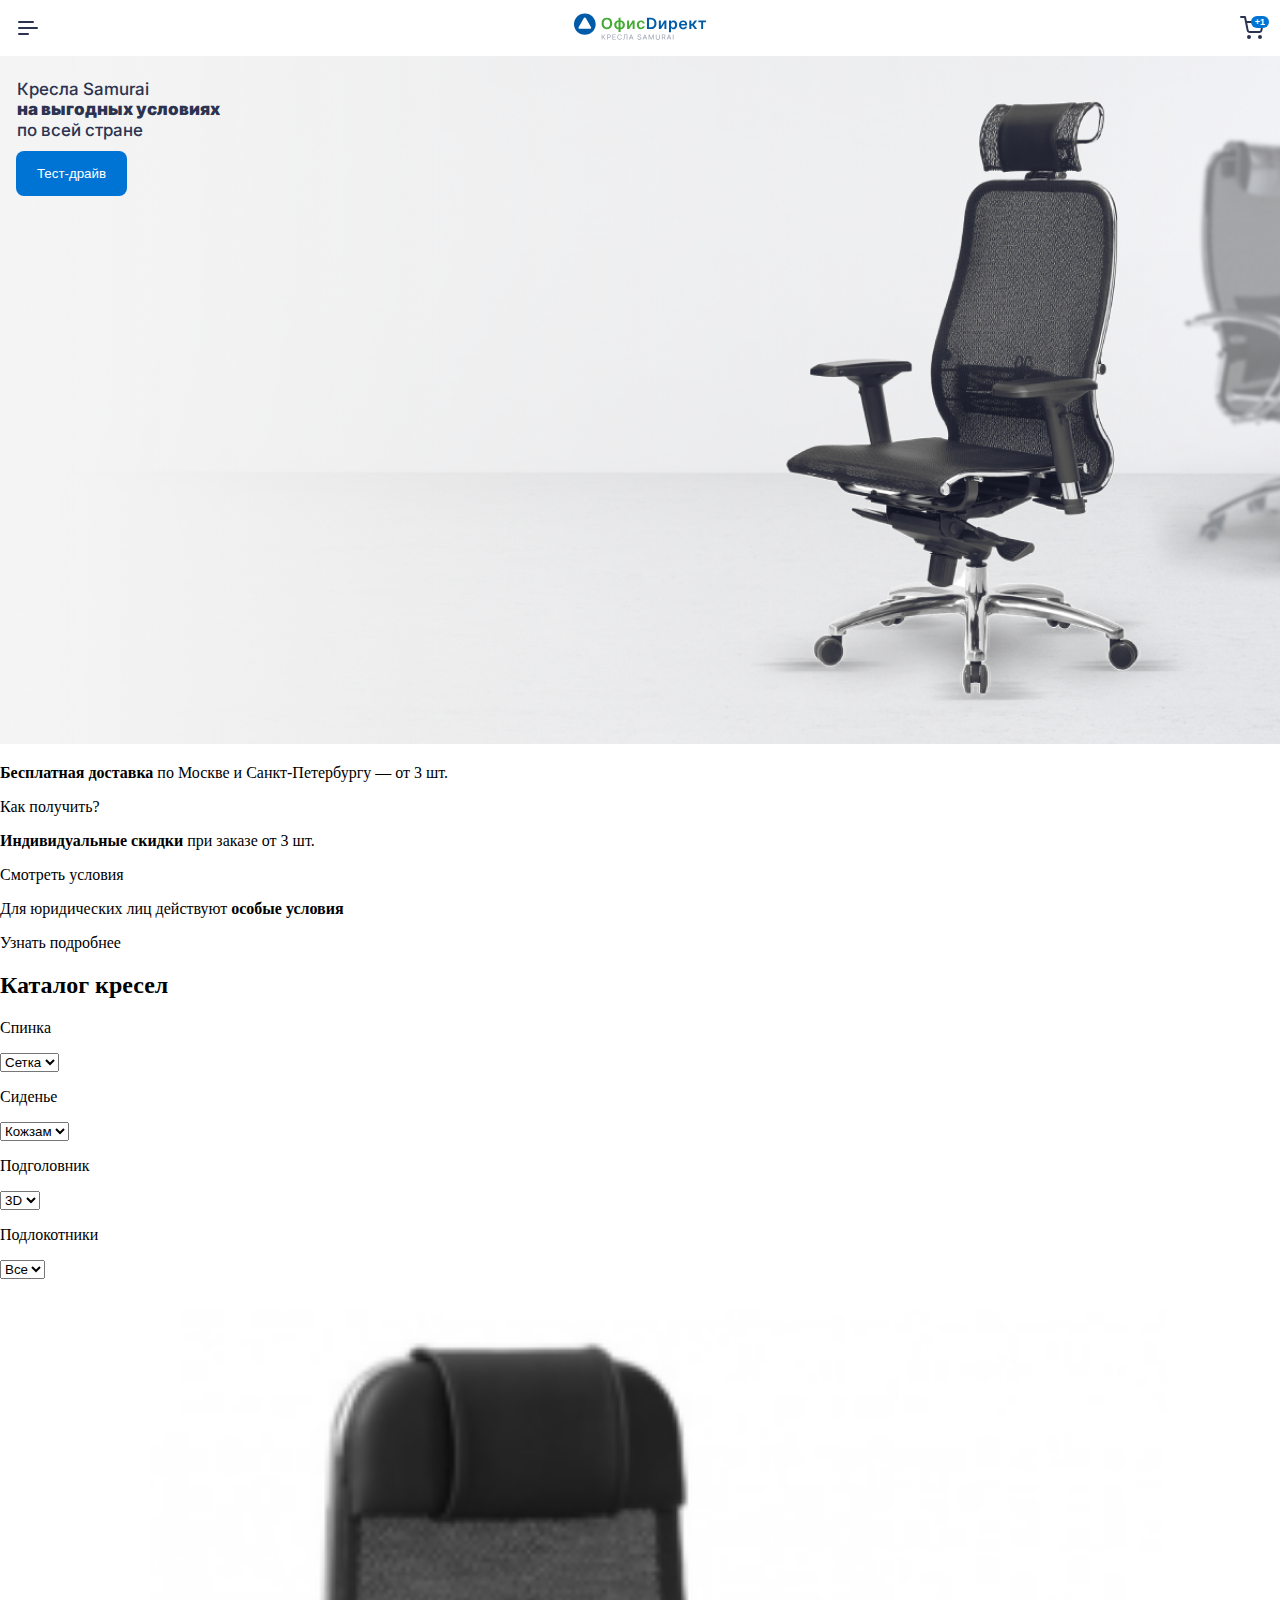
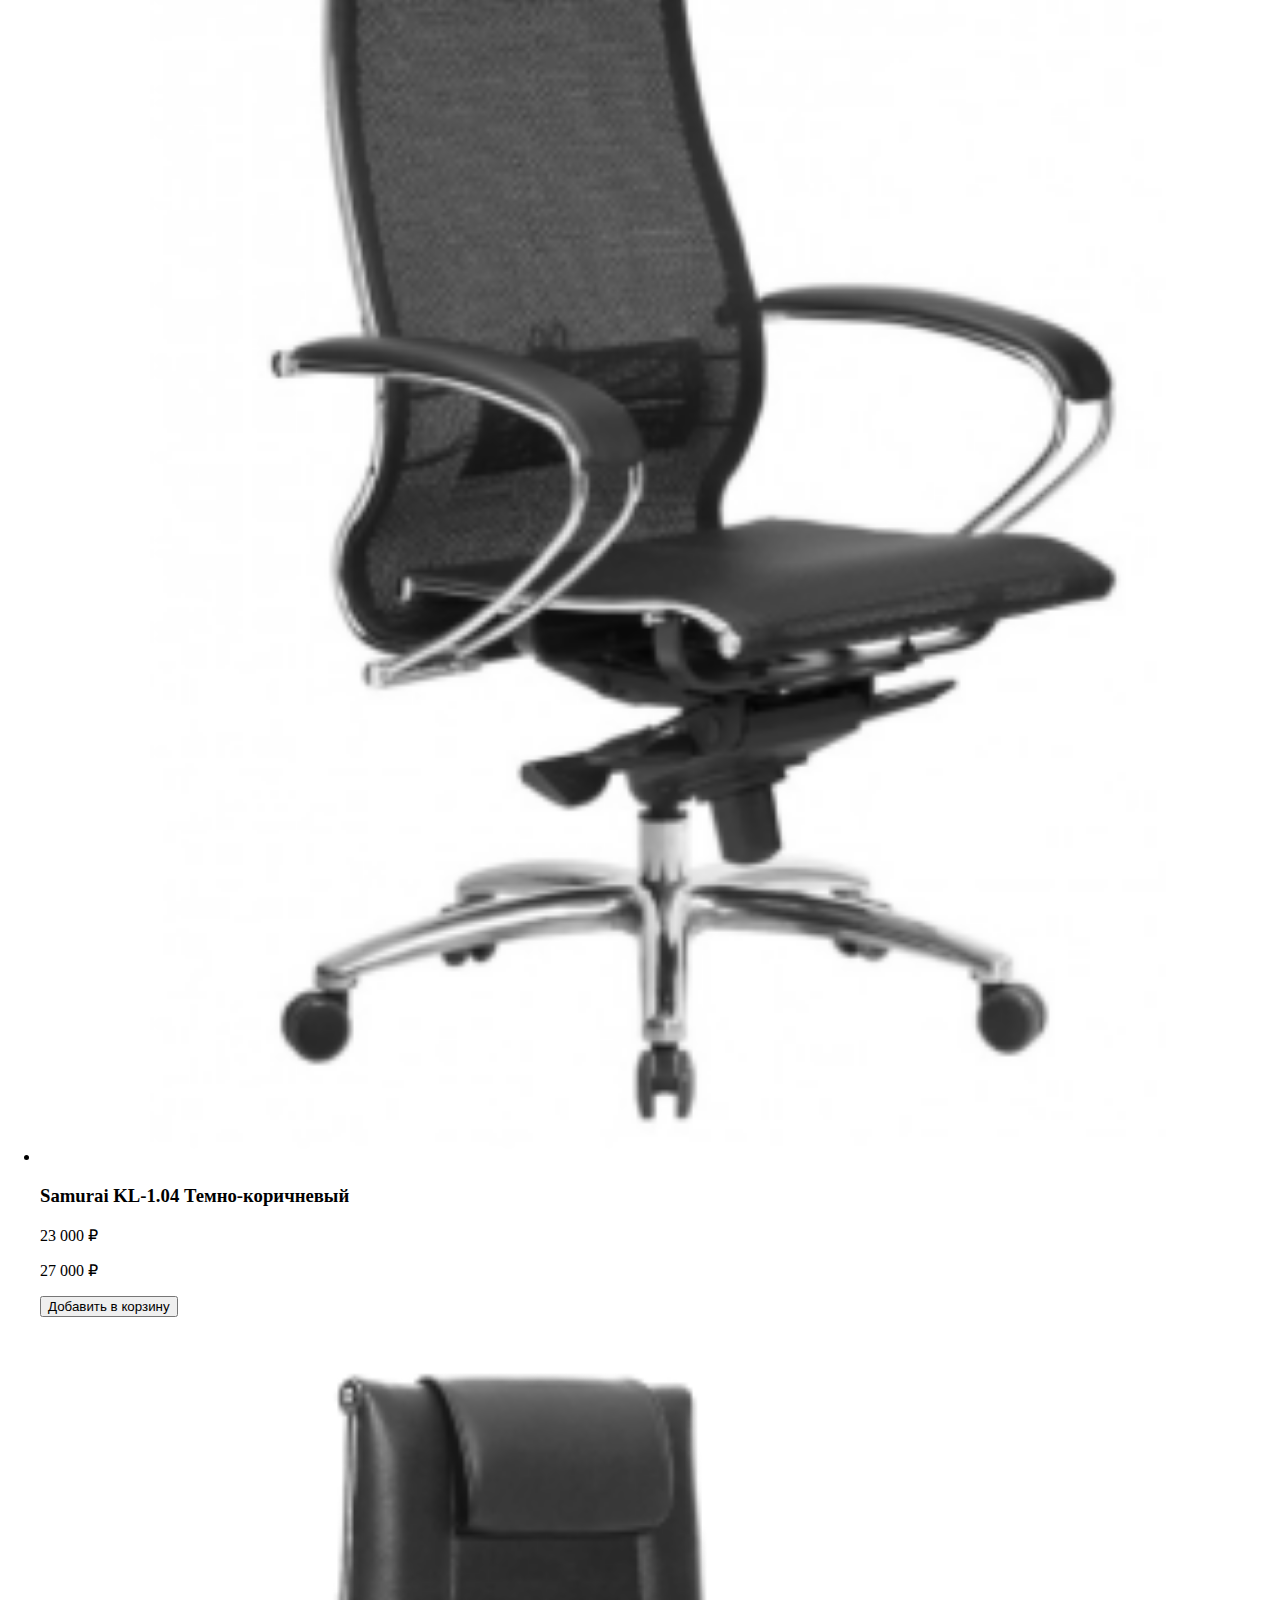
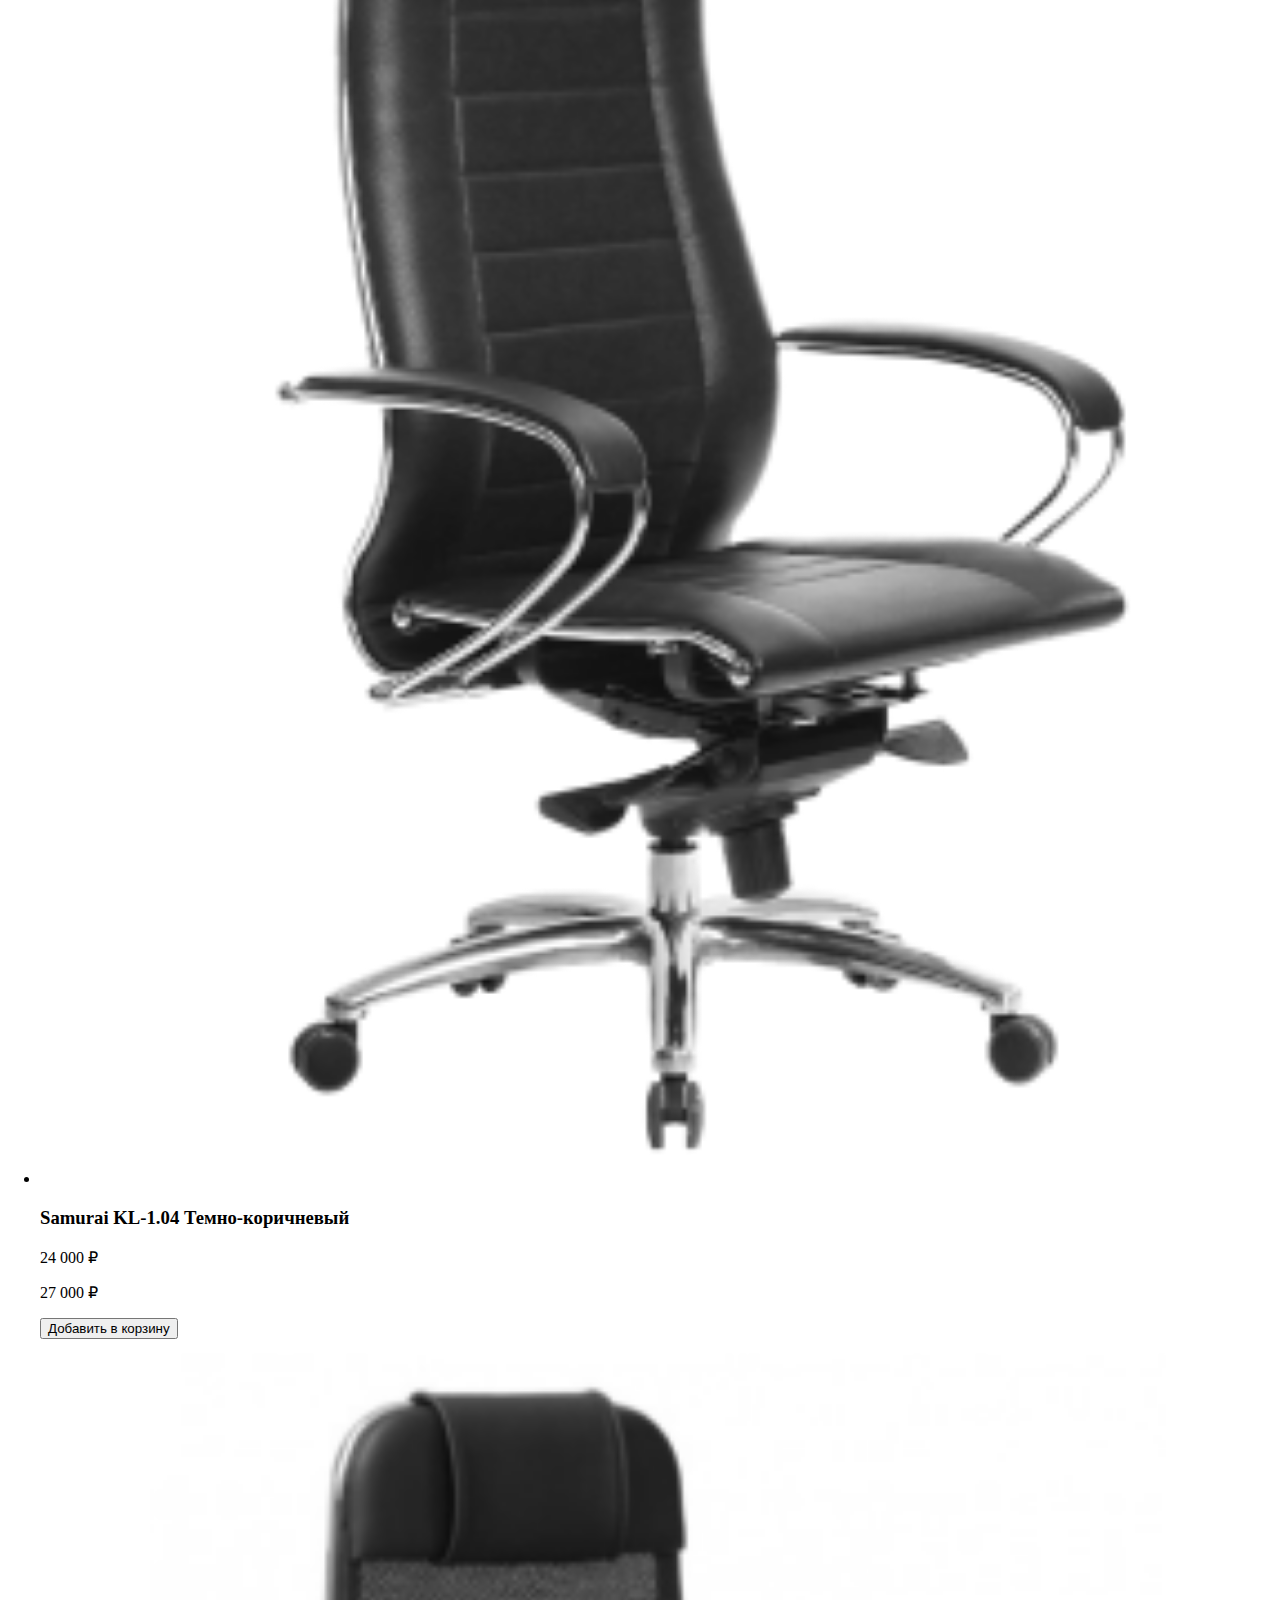
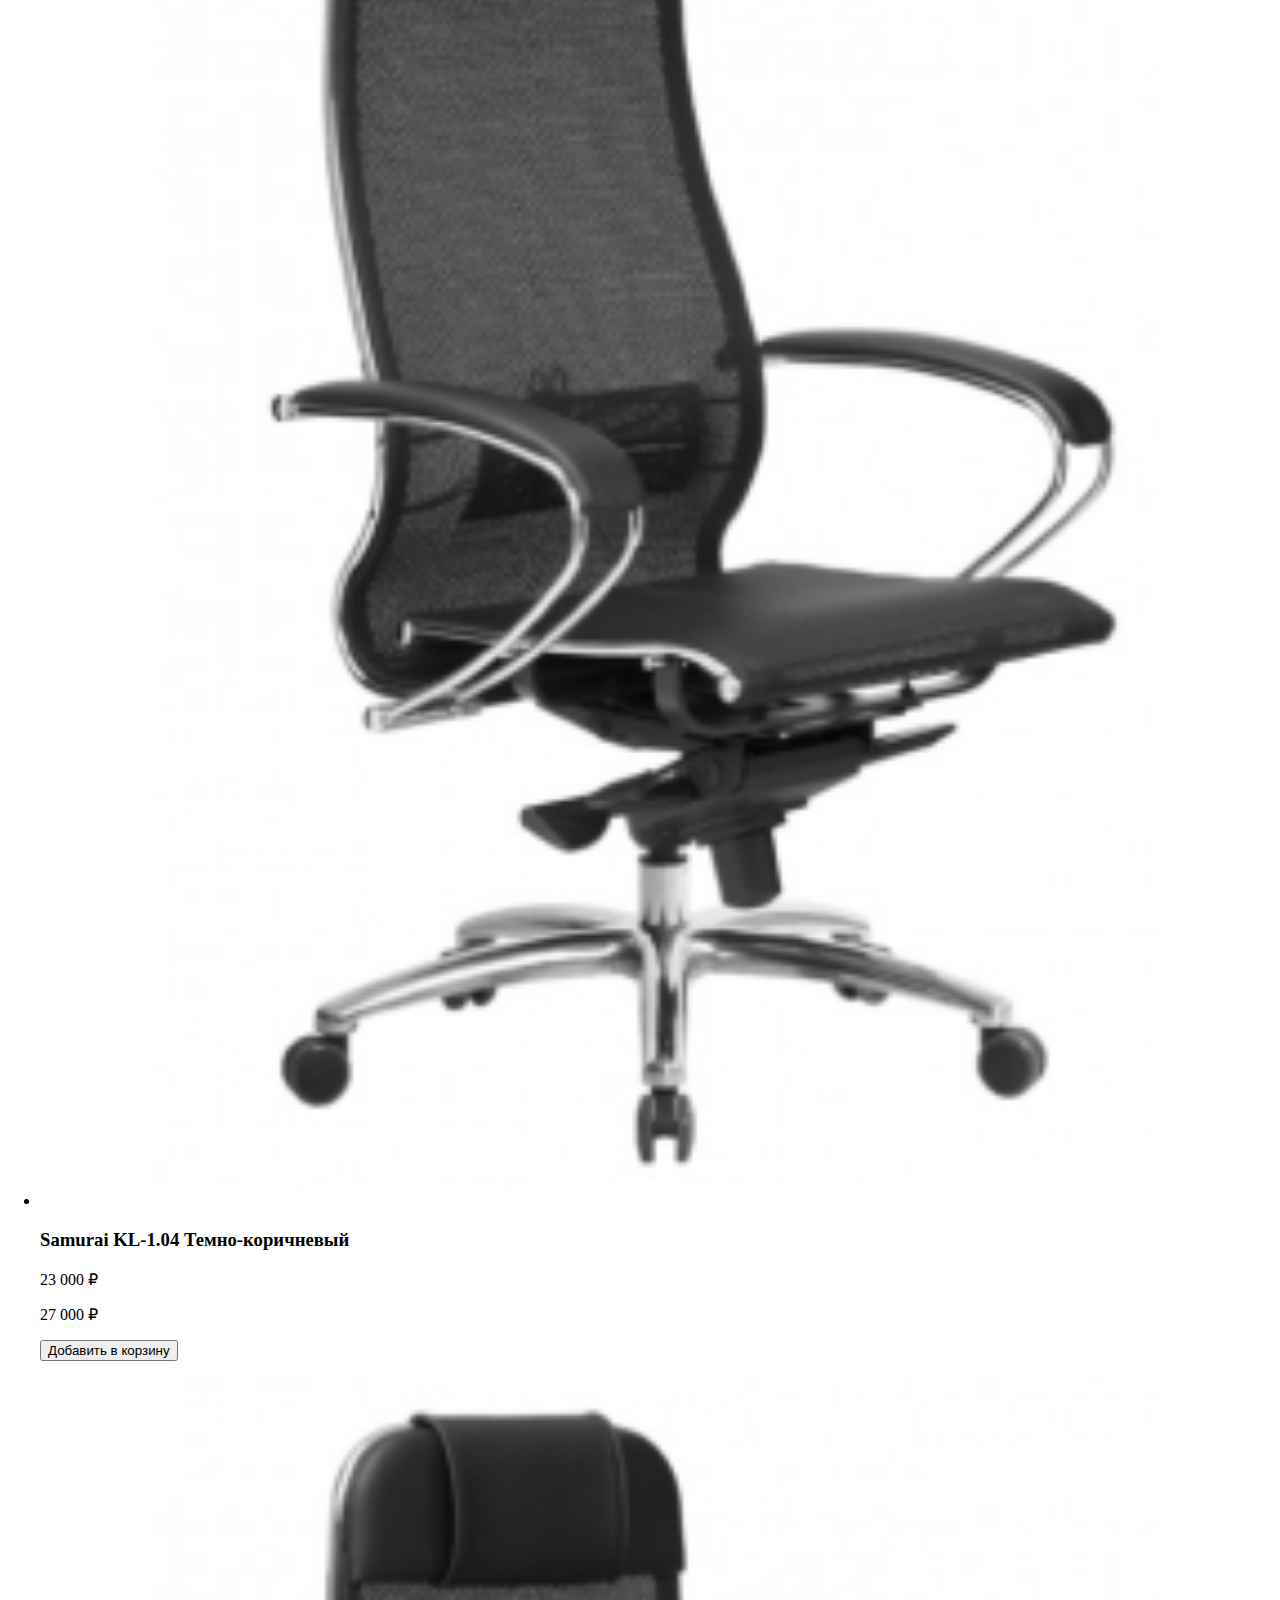
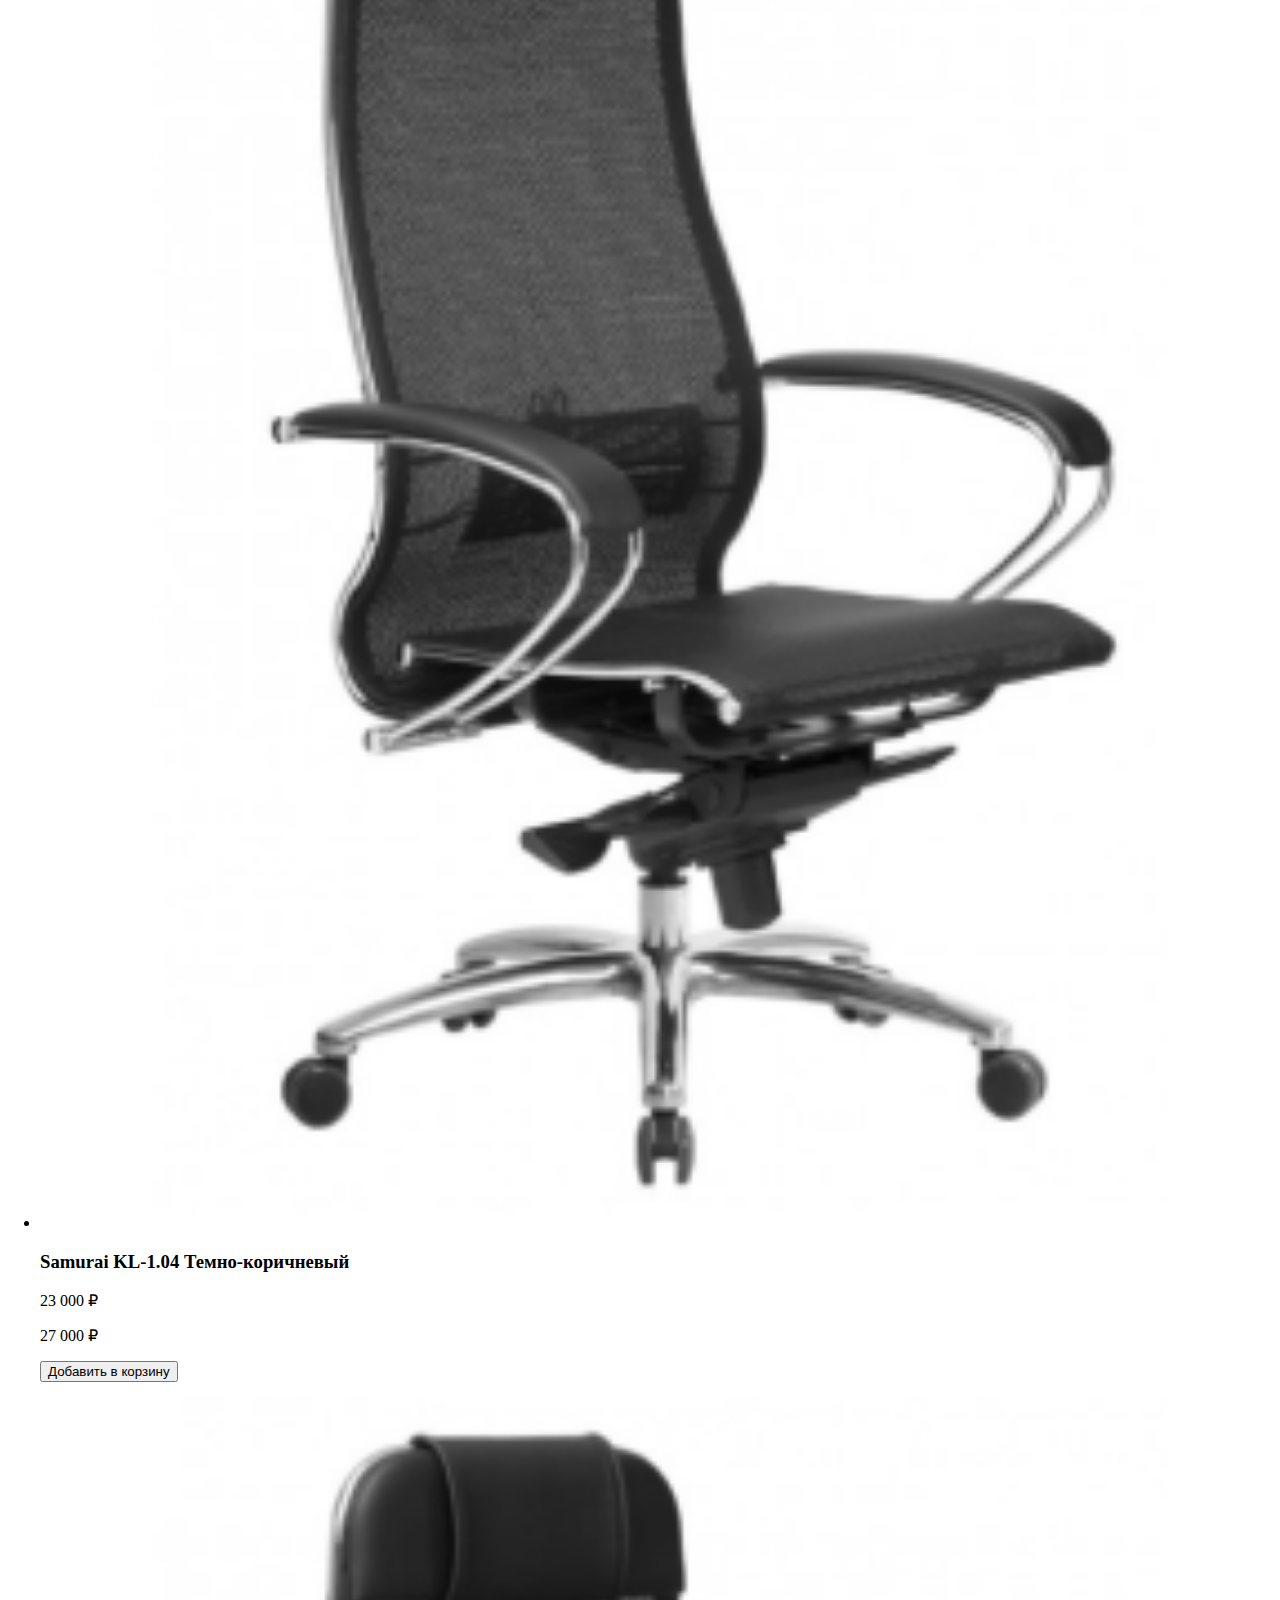
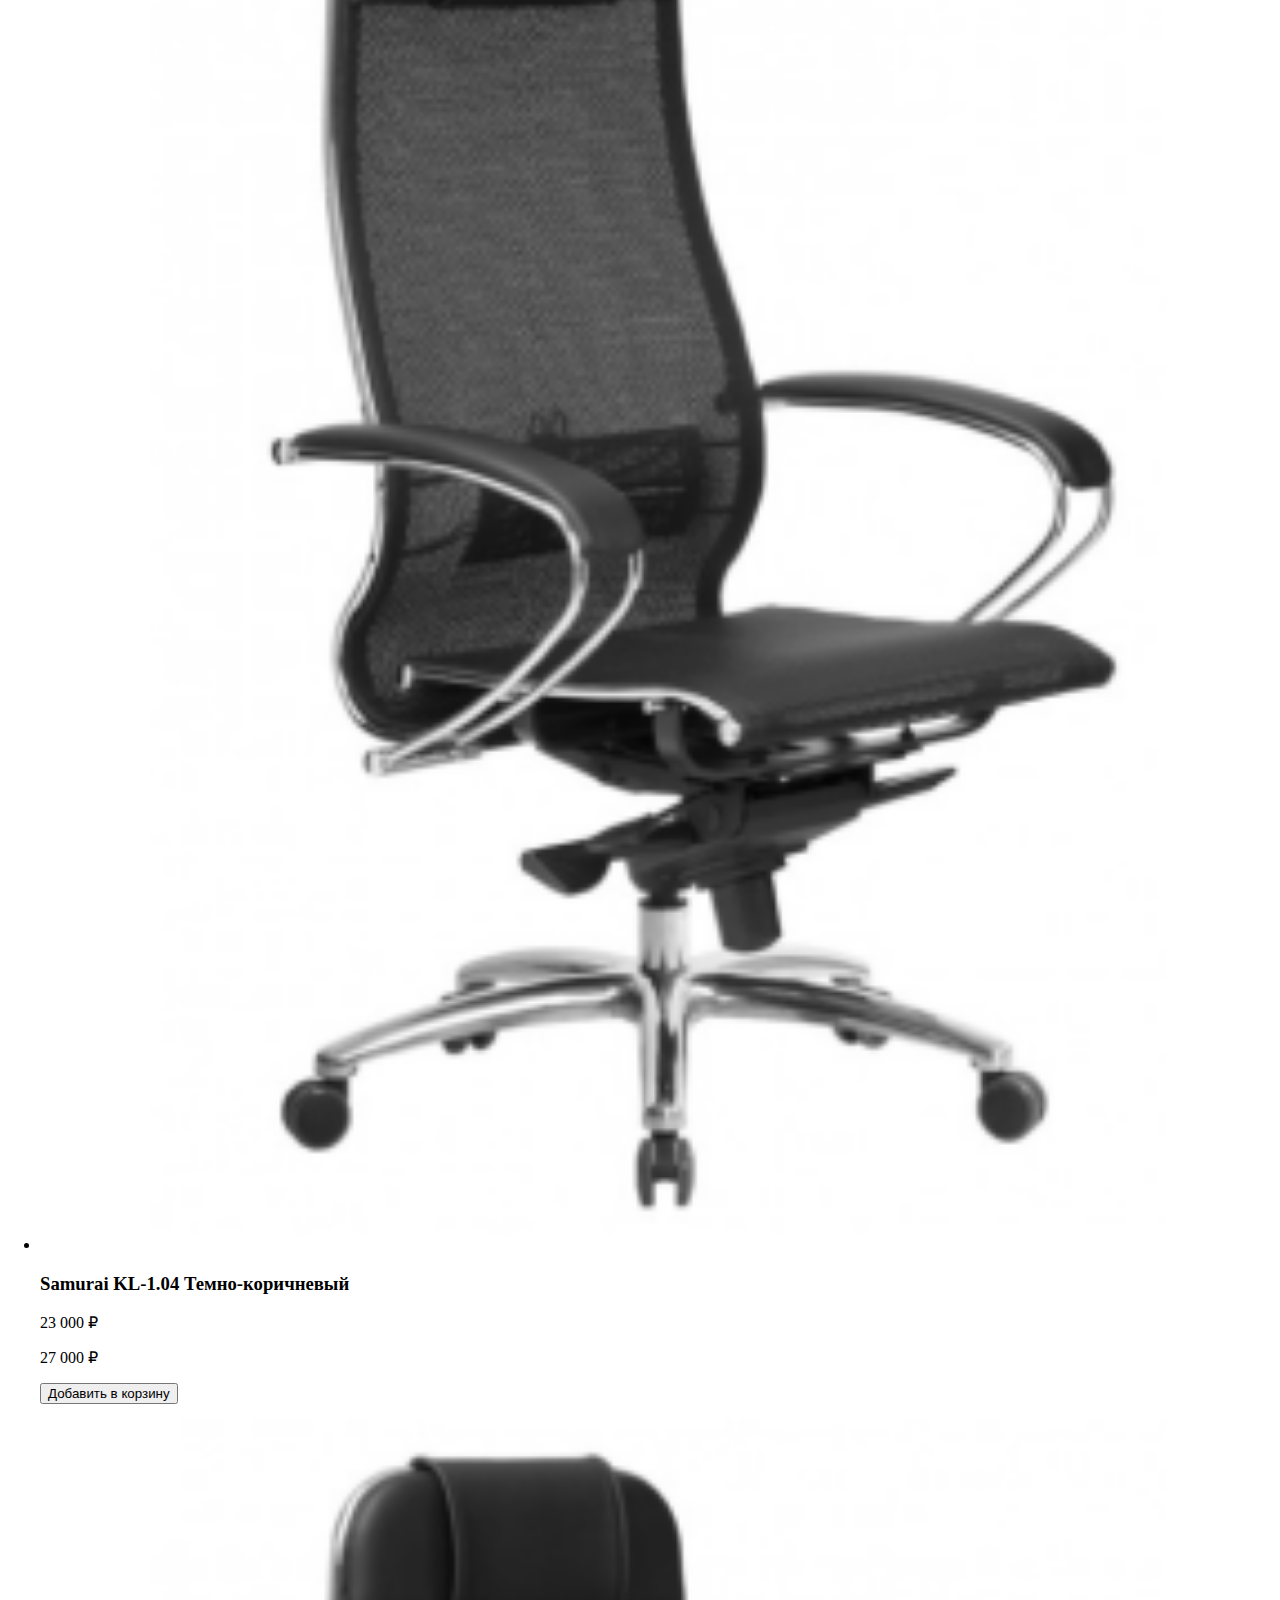
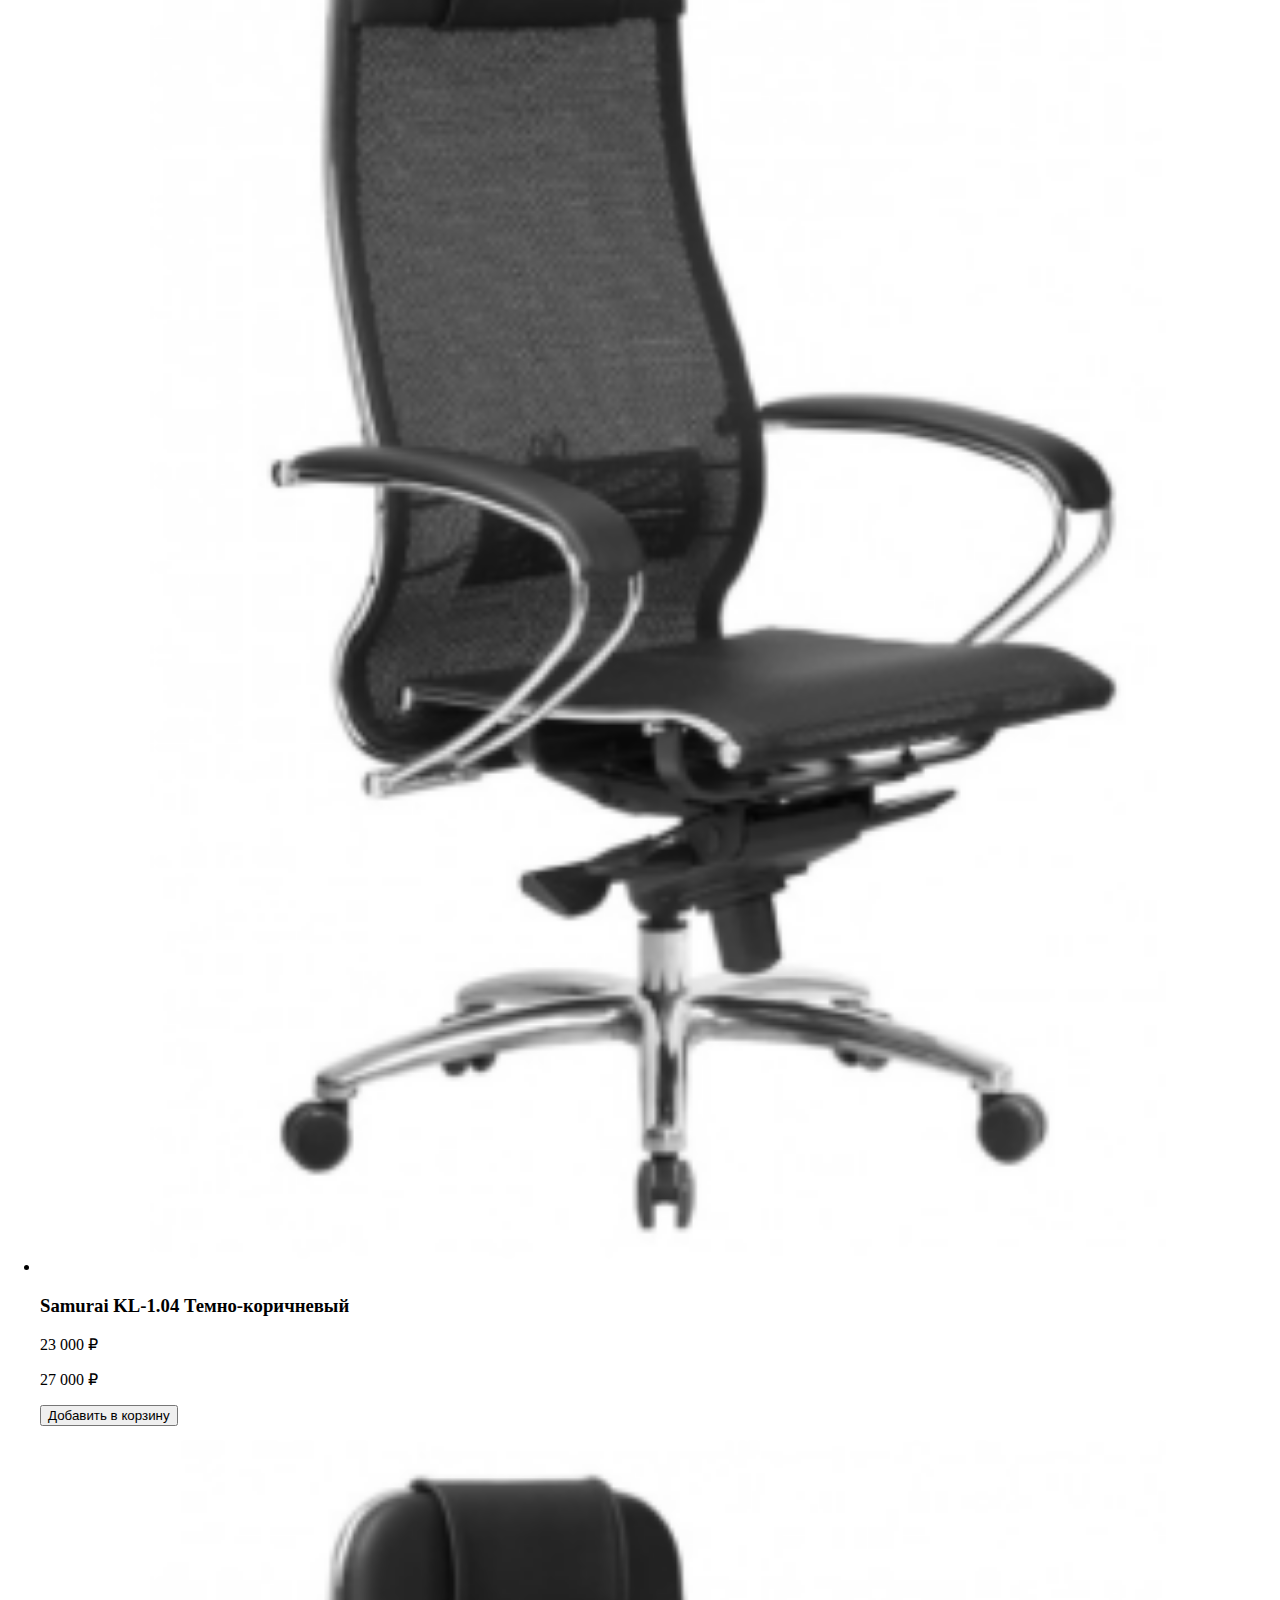
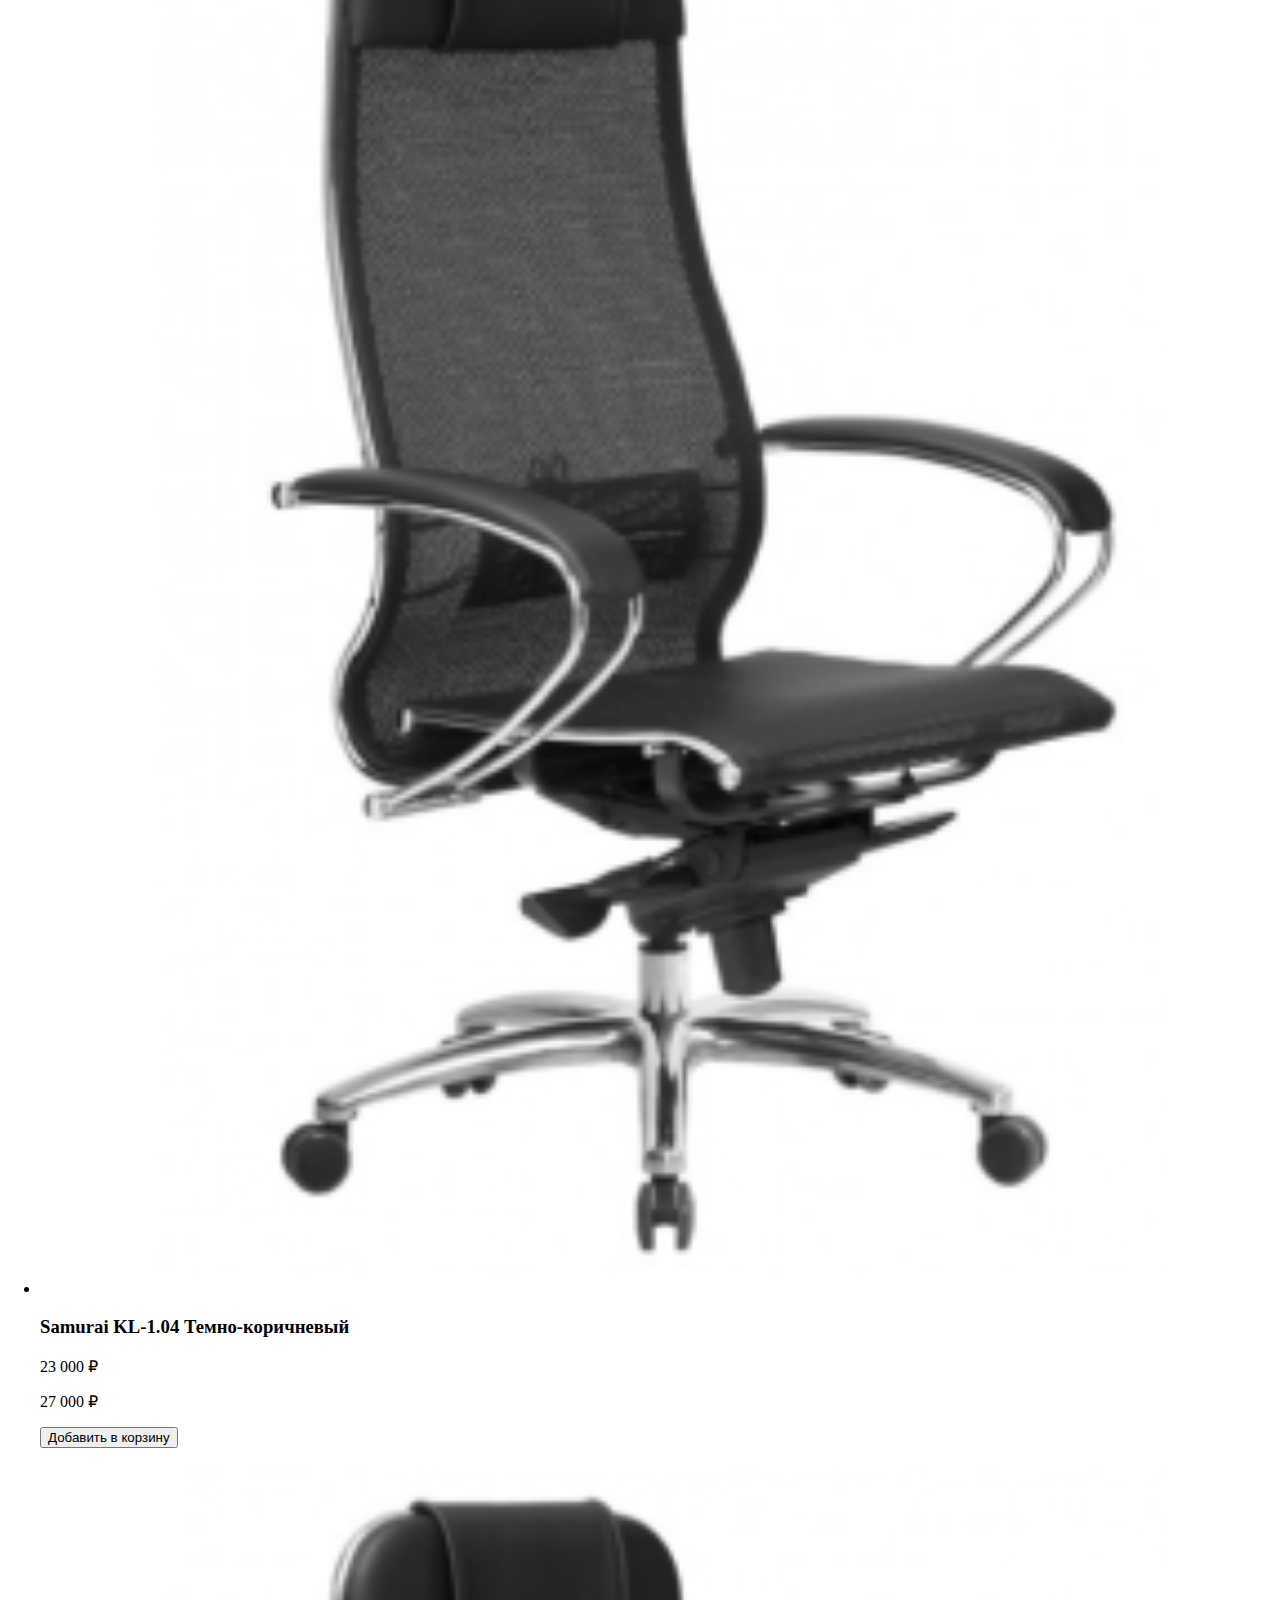
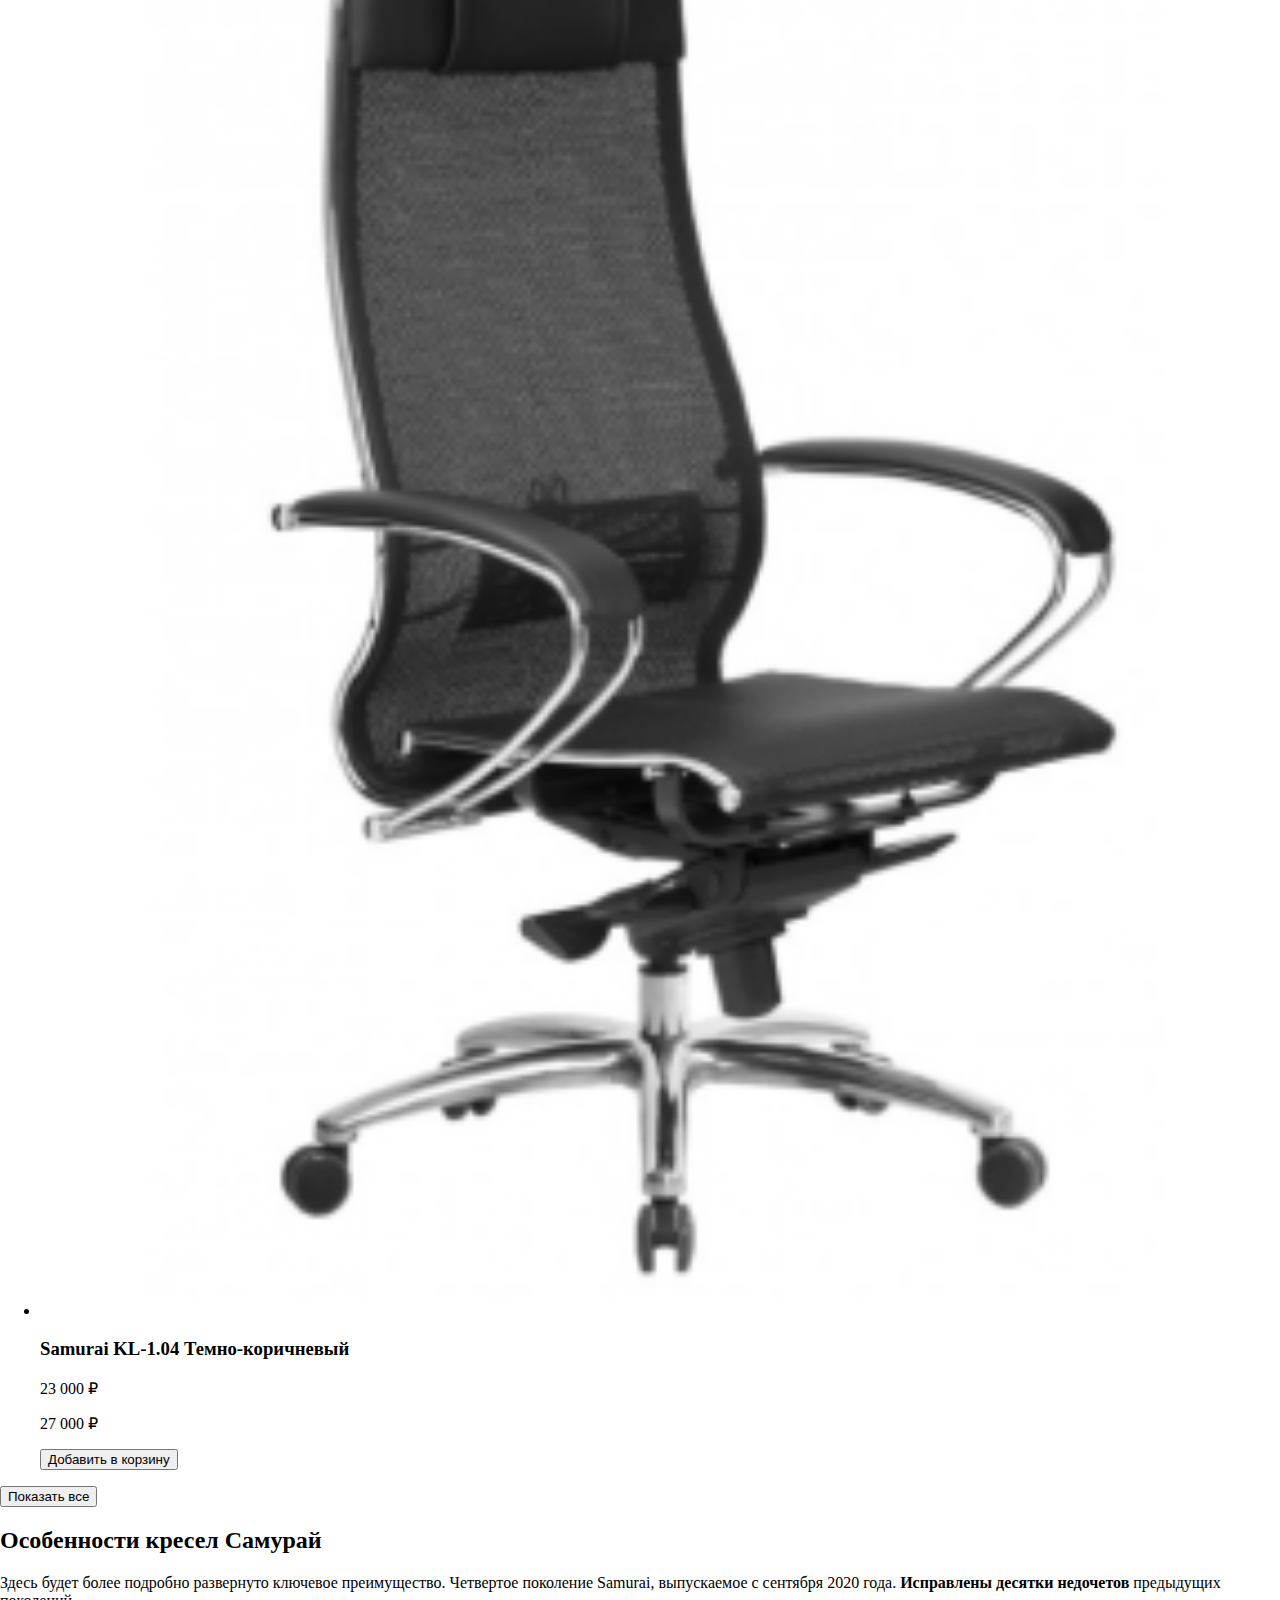
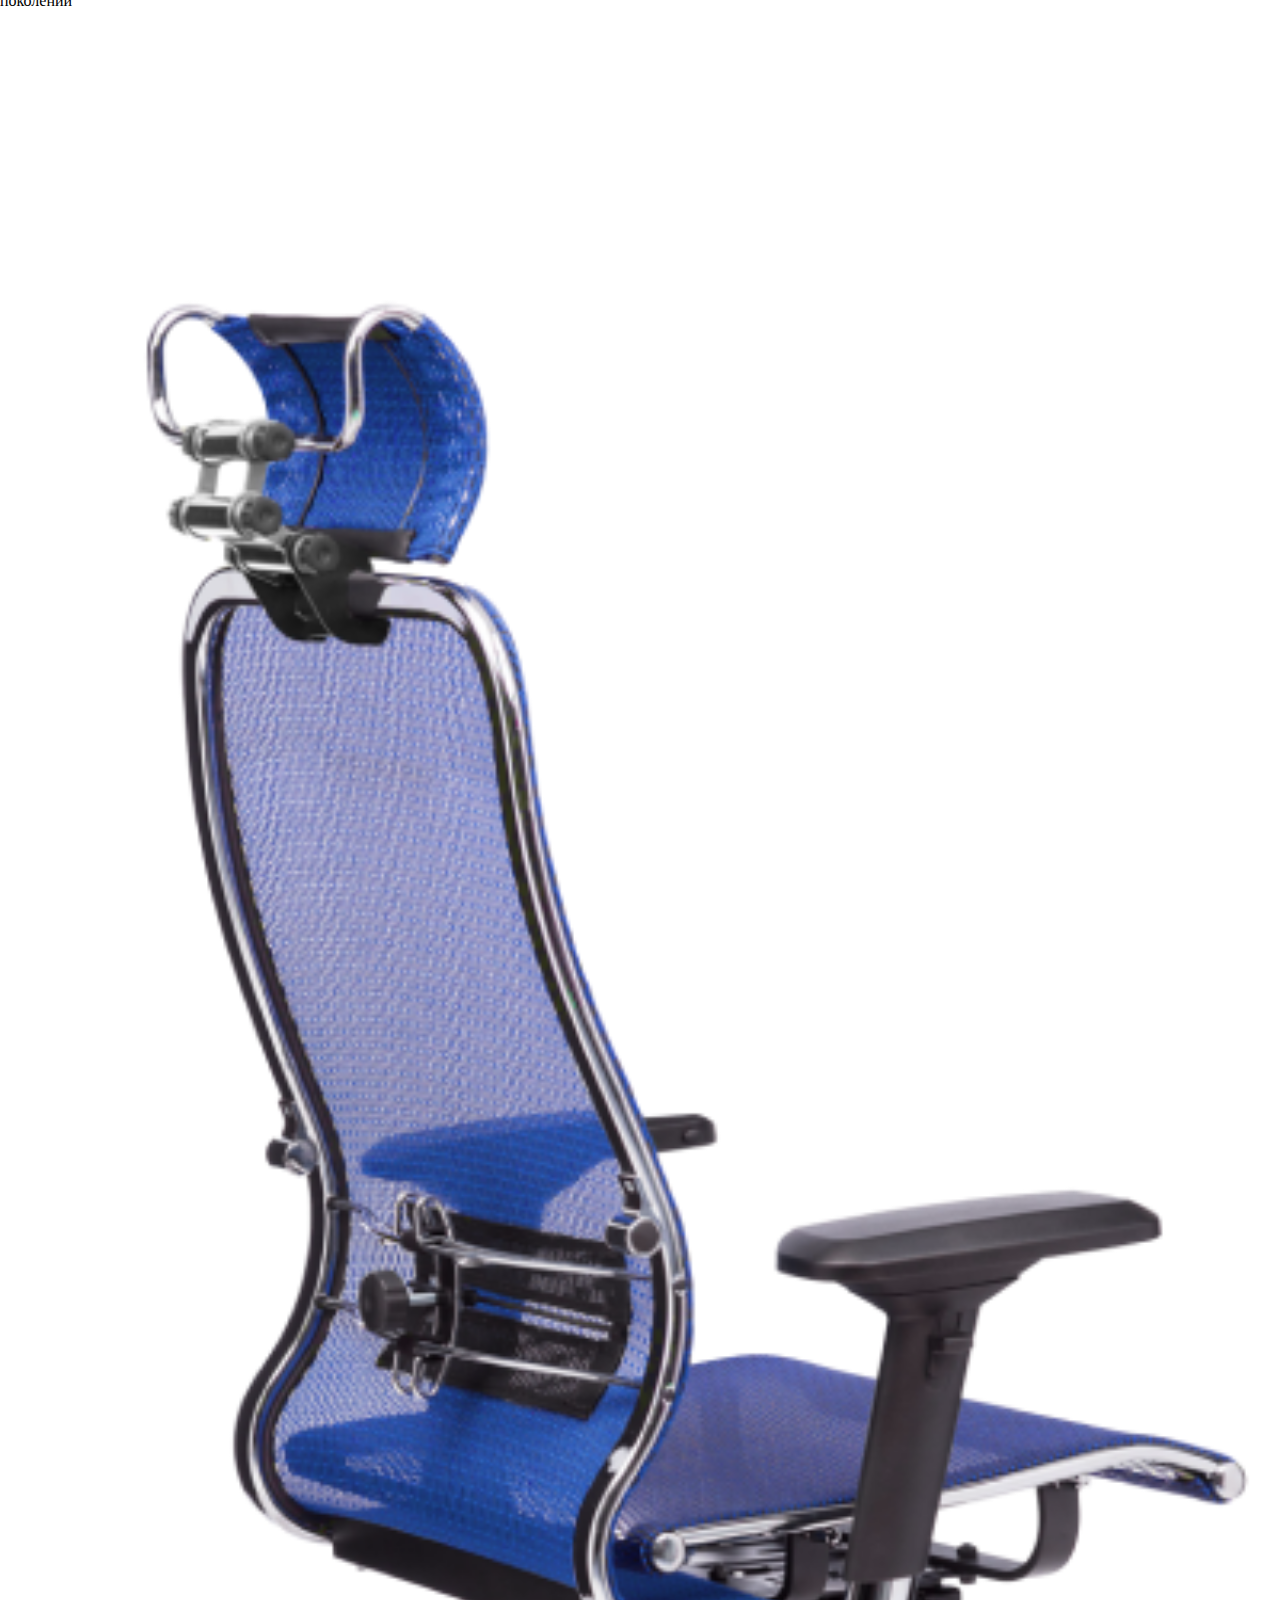
<file: index.html>
<!DOCTYPE html>
<html lang="ru">
<head>
    <meta charset="UTF-8">
    <meta http-equiv="X-UA-Compatible" content="IE=edge">
    <meta name="viewport" content="width=device-width, initial-scale=1.0">
    <title>Office Direct - Кресла Samurai</title>
    <link rel="stylesheet" href="css/style.css">
</head>
<body>
    <header class="header">
        <button type="button" class="menu-switcher"><span class="visually-hidden">меню</span></button>
        <div class="header-section-top">
            <img class="logo" src="img/header/logo.svg" alt="Логотип Офис Dирект">
            <div class="search">
                <input class="search-input hide-element" type="text" placeholder="Название модели или артикул">
            </div>
            <a href="+74952210675" class="calling-number hide-element">+7 495 221-06-75</a>
            <button class="call-button hide-element">Заказать звонок</button>
        </div>
        <div class="header-section-bottom">
            <button class="catalog-button hide-element"><span class="catalog-btn-text">Каталог</span></button>
            <nav class="header-nav hide-element">
                <a href="#!">О продукте</a>
                <a href="#!">Отзывы</a>
                <a href="#!">Доставка и оплаты</a>
                <a href="#!">Контакты</a>
            </nav>
            <div class="user-location">
                <select class="location-list hide-element">
                    <option>Москва</option>
                    <option>Санкт-Петербург</option>
                    <option>Новосибирск</option>
                    <option>Екатеринбург</option>
                </select>
            </div>
            <div class="shopping-cart hide-element">
                <a href="#!" class="shopping-cart-text">Моя корзина<span class="shopping-cart-counter">+1</span></a>
            </div>
        </div>
        <a class="shopping-cart-mobile">
            <span href="#!" class="cart-counter-mobile">+1</span>
        </a>
    </header>

    <section class="hero">
        <img src="img/hero/mobile-hero-bg.png" alt="Лучшее кресло нашего магазина" class="hero-arm-chair-1">
        <h1 class="hero-header">Кресла Samurai <br> <span>на выгодных условиях</span> по всей стране</h1>
        <button class="test-drive">Тест-драйв</button>
        <!-- <ul class="slider-dots">
            <li class="slide-dot"></li>
            <li class="slide-active-dot"></li>
            <li class="slide-dot"></li>
            <li class="slide-dot"></li>
            <li class="slide-dot"></li>
        </ul> -->
        <div class="controls">
            <label for="slide1"></label>
            <label for="slide2"></label>
            <label for="slide3"></label>
            <label for="slide4"></label>
            <label for="slide5"></label>
        </div>
    </section>

    <section class="benefits">
        <h2 class="visually-hidden">Преимущества</h2>
        <div class="free-delivery">
            <p><strong>Бесплатная доставка</strong> по Москве и Санкт-Петербургу — от 3 шт.</p>
            <p>Как получить?</p>
        </div>
        <div class="individual-discounts">
            <p><strong>Индивидуальные скидки</strong> при заказе от 3 шт.</p>
            <p>Смотреть условия</p>
        </div>
        <div class="special-conditions">
            <p>Для юридических лиц действуют <strong>особые условия</strong></p>
            <p>Узнать подробнее</p>
        </div>
    </section>

    <section class="armchair-catalog">
        <h2>Каталог кресел</h2>
        <div class="filter">
            <div class="backrest">
                <p>Спинка</p>
                <select class="backrest-list">
                    <option>Сетка</option>
                </select>
            </div>
            <div class="seat">
                <p>Сиденье</p>
                <select class="seat-list">
                    <option>Кожзам</option>
                </select>
            </div>
            <div class="headrest">
                <p>Подголовник</p>
                <select class="headrest-list">
                    <option>3D</option>
                </select>
            </div>
            <div class="armrests">
                <p>Подлокотники</p>
                <select class="armrests-list">
                    <option>Все</option>
                </select>
            </div>
        </div>
        <ul class="goods-tiles">
            <li class="cell">
                <img src="img/goods-tiles/product-image.png" alt="Изображение кресла Samurai KL-1.04 Темно-коричневый">
                <h3 class="armchair-model">Samurai KL-1.04 Темно-коричневый</h3>
                <p class="armchair-price">23 000 ₽</p>
                <p class="old-price">27 000 ₽</p>
                <button class="add-cart">Добавить в корзину</button>
            </li>
            <li class="cell">
                <img src="img/goods-tiles/product-image-2.png" alt="Изображение кресла Samurai KL-1.04 Темно-коричневый">
                <h3 class="armchair-model">Samurai KL-1.04 Темно-коричневый</h3>
                <p class="armchair-price">24 000 ₽</p>
                <p class="old-price">27 000 ₽</p>
                <button class="add-cart">Добавить в корзину</button>
            </li>
            <li class="cell">
                <img src="img/goods-tiles/product-image.png" alt="Изображение кресла Samurai KL-1.04 Темно-коричневый">
                <h3 class="armchair-model">Samurai KL-1.04 Темно-коричневый</h3>
                <p class="armchair-price">23 000 ₽</p>
                <p class="old-price">27 000 ₽</p>
                <button class="add-cart">Добавить в корзину</button>
            </li>
            <li class="cell">
                <img src="img/goods-tiles/product-image.png" alt="Изображение кресла Samurai KL-1.04 Темно-коричневый">
                <h3 class="armchair-model">Samurai KL-1.04 Темно-коричневый</h3>
                <p class="armchair-price">23 000 ₽</p>
                <p class="old-price">27 000 ₽</p>
                <button class="add-cart">Добавить в корзину</button>
            </li>
            <li class="cell">
                <img src="img/goods-tiles/product-image.png" alt="Изображение кресла Samurai KL-1.04 Темно-коричневый">
                <h3 class="armchair-model">Samurai KL-1.04 Темно-коричневый</h3>
                <p class="armchair-price">23 000 ₽</p>
                <p class="old-price">27 000 ₽</p>
                <button class="add-cart">Добавить в корзину</button>
            </li>
            <li class="cell">
                <img src="img/goods-tiles/product-image.png" alt="Изображение кресла Samurai KL-1.04 Темно-коричневый">
                <h3 class="armchair-model">Samurai KL-1.04 Темно-коричневый</h3>
                <p class="armchair-price">23 000 ₽</p>
                <p class="old-price">27 000 ₽</p>
                <button class="add-cart">Добавить в корзину</button>
            </li>
            <li class="cell">
                <img src="img/goods-tiles/product-image.png" alt="Изображение кресла Samurai KL-1.04 Темно-коричневый">
                <h3 class="armchair-model">Samurai KL-1.04 Темно-коричневый</h3>
                <p class="armchair-price">23 000 ₽</p>
                <p class="old-price">27 000 ₽</p>
                <button class="add-cart">Добавить в корзину</button>
            </li>
            <li class="cell">
                <img src="img/goods-tiles/product-image.png" alt="Изображение кресла Samurai KL-1.04 Темно-коричневый">
                <h3 class="armchair-model">Samurai KL-1.04 Темно-коричневый</h3>
                <p class="armchair-price">23 000 ₽</p>
                <p class="old-price">27 000 ₽</p>
                <button class="add-cart">Добавить в корзину</button>
            </li>
        </ul>
        <button class="show-all">Показать все</button>
    </section>

    <section class="chair-features">
        <div class="headlines">
            <h2>Особенности кресел Самурай</h2>
            <p>Здесь будет более подробно развернуто ключевое преимущество. 
            Четвертое поколение Samurai, выпускаемое с сентября 2020 года. 
            <strong>Исправлены десятки недочетов</strong> предыдущих поколений</p>
        </div>
        <img class="armchair-features-icon" src="img/chair-features/armchair-features.png" alt="Изображение кресла Самурай">
        <div class="fetures-list">
            <div class="feuture">
                <h3>Индивидуальные настройки</h3>
                <p>Учитывая ключевые сценарии поведения, высокое качество позиционных исследований способствует повышению</p>
            </div>
            <div class="feuture">
                <h3>Индивидуальные настройки</h3>
                <p>Учитывая ключевые сценарии поведения, высокое качество позиционных исследований способствует повышению</p>
            </div>
            <div class="feuture">
                <h3>Индивидуальные настройки</h3>
                <p>Учитывая ключевые сценарии поведения, высокое качество позиционных исследований способствует повышению</p>
            </div>
            <div class="feuture">
                <h3>Индивидуальные настройки</h3>
                <p>Учитывая ключевые сценарии поведения, высокое качество позиционных исследований способствует повышению</p>
            </div>
            <div class="feuture">
                <h3>Индивидуальные настройки</h3>
                <p>Учитывая ключевые сценарии поведения, высокое качество позиционных исследований способствует повышению</p>
            </div>
            <div class="feuture">
                <h3>Индивидуальные настройки</h3>
                <p>Учитывая ключевые сценарии поведения, высокое качество позиционных исследований способствует повышению</p>
            </div>
            <div class="feuture">
                <h3>Индивидуальные настройки</h3>
                <p>Учитывая ключевые сценарии поведения, высокое качество позиционных исследований способствует повышению</p>
            </div>
            <div class="feuture">
                <h3>Индивидуальные настройки</h3>
                <p>Учитывая ключевые сценарии поведения, высокое качество позиционных исследований способствует повышению</p>
            </div>
        </div>
    </section>

    <section class="test-drive">
        <img class="girl-in-chair" src="img/test-drive/girl-in-chair.png" alt="Изображение девушки, которая сидит в кресле Самурай">
        <img class="vase" src="img/test-drive/vase.png" alt="Ваза с цветами">
        <h2>Посетите салон и проведите тест-драйв лично</h2>
        <p>У нас есть шоурумы в Москве и Санкт-Петербурге, где мы всегда рады видеть вас.
            Дать профессиональную консультацию и поделиться экспертизой</p>
        <button class="test-drive">Запись на тест-драйв</button>
    </section>

    <section class="our-clients">
        <h2>Наши клиенты</h2>
        <div class="clients-list-icons">
            <img src="img/our-clients/rzhd.png" alt="РЖД">
            <img src="img/our-clients/nornikel.png" alt="Норникель">
            <img src="img/our-clients/bashneft.png" alt="Башнефть">
            <img src="img/our-clients/roscosmos.png" alt="Роскосмос">
            <img src="img/our-clients/homecredit.png" alt="Home Credit">
            <img src="img/our-clients/pobeda.png" alt="Победа">
        </div>
    </section>

    <section class="reviews">
        <h2>Отзывы</h2>
        <ul class="reviews-slider">
            <li>
                <img src="img/reviews/reviews-user-photo.png">
                <p>Наталья, Москва</p>
                <p>
                    С другой стороны выбранный нами инновационный путь
                    создаёт предпосылки качественно новых шагов для всесторонне сбалансированных нововведений.
                    С другой стороны повышение уровня гражданского...
                </p>
                <button>Читать целиком</button>
            </li>
            <li>
                <img src="img/reviews/reviews-user-photo.png">
                <p>Наталья, Москва</p>
                <p>
                    С другой стороны выбранный нами инновационный путь
                    создаёт предпосылки качественно новых шагов для всесторонне сбалансированных нововведений.
                    С другой стороны повышение уровня гражданского...
                </p>
                <button>Читать целиком</button>
            </li>
        </ul>
    </section>

    <section class="manager-call">
        <img src="img/manager-call/manager-call-phone.png" alt="Телефон в руке">
        <h2>У вас остались вопросы?</h2>
        <p>Оставьте контакты. Наш менеджер свяжется с вами и бесплано проконсультирует</p>
        <input type="text" placeholder="Ваше имя">
        <input type="text" placeholder="Телефон для связи">
        <button class="call-button-blue">Заказать звонок</button>
    </section>

    <section class="location-google-map">
        <h2 class="visually-hidden">Адрес магазинана карте</h2>
        <iframe class="map" src="https://www.google.com/maps/embed?pb=!1m18!1m12!1m3!1d1997.3227697579016!2d30.278500515954722!3d59.95996926733995!2m3!1f0!2f0!3f0!3m2!1i1024!2i768!4f13.1!3m3!1m2!1s0x4696314a0ce7ac0b%3A0xc6d20952b624d082!2sRed%20Cadet!5e0!3m2!1sru!2s!4v1643132974801!5m2!1sru!2s"
        width="600" height="450" style="border:0;" allowfullscreen="" loading="lazy"></iframe>
    </section>

    <footer>
        <img src="img/footer/footer-logo.png" alt="Логотип Офис Директ">
        <p>Политика конфиденциальности</p>
        <p>© 2021 Все права защищены</p>
        <nav>
            <a href="#!">О продукте</a>
            <a href="#!">Отзывы</a>
            <a href="#!">Доставка и оплата</a>
            <a href="#!">Контакты</a>
        </nav>
        <a href="+74952210675" class="calling-number hide-element">+7 495 221-06-75</a>
        <p>zakaz@kresla-samurai.ru</p>
        <p>ул. Красного курсанта д.25, лит.в, оф. 114, бизнес-центр "RED CADET"</p>
    </footer>
</body>
</html>
</file>
<file: css/style.css>
@import url('https://fonts.googleapis.com/css2?family=Inter:wght@400;500;600;900&display=swap');
@import url('https://fonts.googleapis.com/css2?family=Inter:wght@400;500;600;900&family=Manrope:wght@500&display=swap');

:root {
    /* Radius */
    --radius-small: 8px;
    --radius-large: 16px;

    /* Typoghraphy */
    --main-font: 'Inter';
    --footer-font: 'Manrope';
    --weight-reg: 400px;
    --weight-med: 500px;
    --weight-sb: 600px;
    --weight-black: 900px;

    /* Color */
    --grey-100: #F7F7F8;
    --grey-200: #F3F4F7;
    --grey-300: #E7EAEF;
    --grey-400: #959AAE;
    --grey-500: #576077;
    --blue-grey: #2B3350;
    --blue: #0074D4;    
    --slider-dot: #CED2DA;
    --slider-active-dot: #2B3350;
}

*, ::after, ::before {
    box-sizing: border-box;
}

.hide-element {
    display: none;
}

body {
    margin: 0;
    height: 100%;
    min-width: 320px;
    background-color: #FFFFFF;
}

img {
    width: 100%;
}

.visually-hidden {
    position: absolute;
    white-space: nowrap;
    width: 1px;
    height: 1px;
    overflow: hidden;
    border: 0;
    padding: 0;
    clip: rect(0 0 0 0);
    clip-path: inset(50%);
    margin: -1px;
}

.header {
    display: flex;
    align-items: center;
    padding: 12px 16px;
    width: 100%;
    height: 56px;
    background-repeat: no-repeat;
    background-position: 14px 14px;
}

.menu-switcher {
    background-color: transparent;
    border: none;
    width: 24px;
    height: 24px;
    background-image: url(../img/header/catalog-mobile-icon.svg);
}

.header-section-bottom {
    display: inline-block;
}

.logo {
    display: block;
    width: 133px;
    height: 30.84px;
}

.header-section-top {
    margin: 0 auto;
}

.shopping-cart-mobile {
    position: relative;
    display: block;
    height: 24px;
    width: 24px;
    background: url(/img/header/cart-mobile-icon.svg);
    background-position: center;
    background-repeat: no-repeat;
}

.cart-counter-mobile {
    padding: 1px 4px;
    position: absolute;
    top: 0;
    right: -5px;
    font-family: "Arial";
    font-weight: bold;
    text-decoration: none;
    font-size: 9px;
    color: #FFFFFF;
    background-color: #0074D4;
    border-radius: 27px;
    background-size: 19px 13px;
    vertical-align: top;
}

.map {
    max-width: 100%;
}

.hero-header {
    margin-top: 0px;
    position: absolute;
    width: 211px;
    height: 60px;
    left: 17px;
    top: 79px;
    font-family: Inter;
    font-style: normal;
    font-weight: 500;
    font-size: 17px;
    line-height: 120%;
    color: #2B3350;
}

.hero-header span {
    font-family: Inter;
    font-style: normal;
    font-weight: 900;
    font-size: 17px;
    line-height: 120%;
}

.test-drive {
    margin-top: 95px;
    position: absolute;
    left: 16px;
    width: 111px;
    height: 45px;
    background-color: var(--blue);
    color: #FFFFFF;
    border: none;
    border-radius: 8px;
}

/* .slide-dot {
    color: var(--slider-dot);
}

.slide-active-dot {
    color: var(--slider-active-dot);
} */

.controls > label {
    
}
</file>
